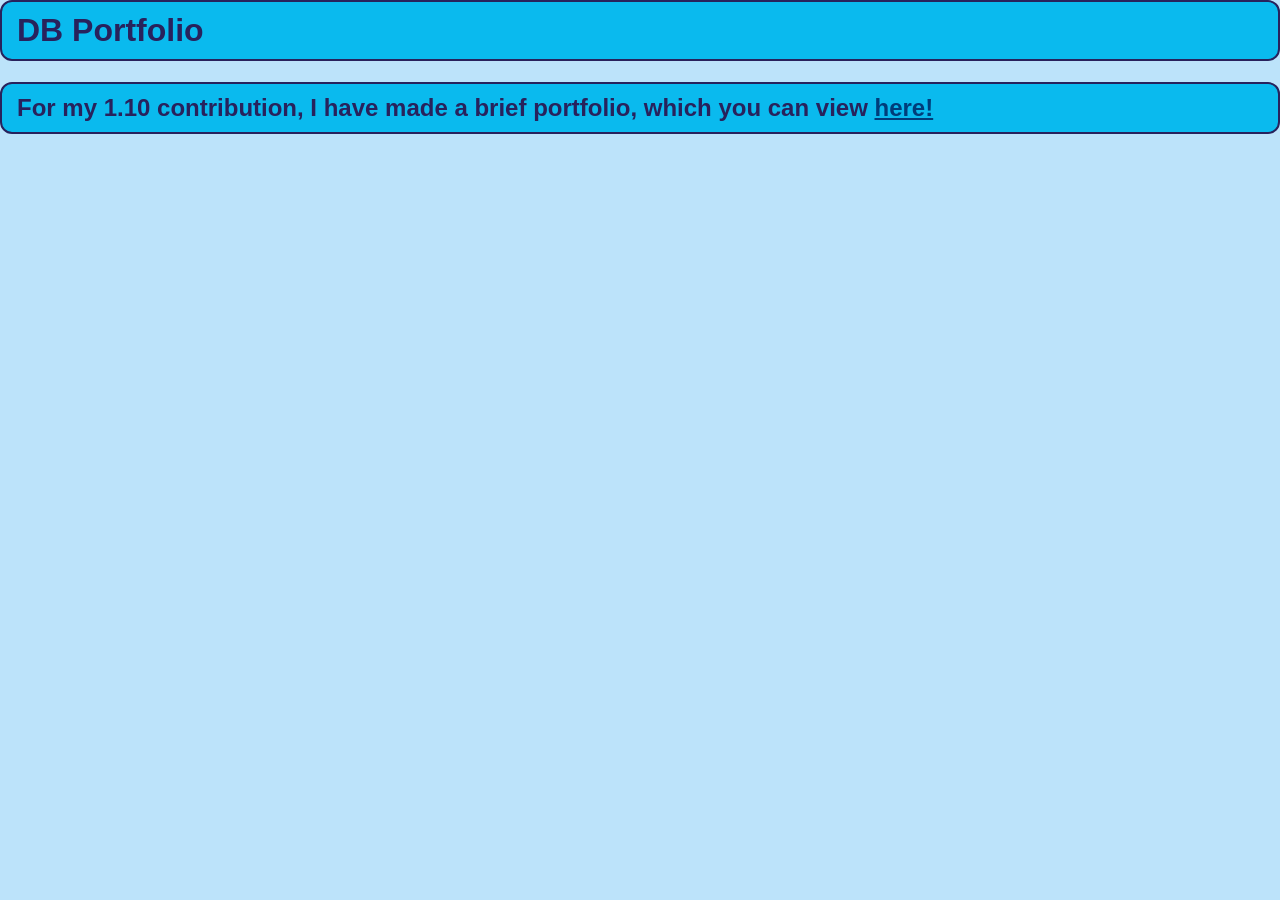
<file: index.html>
<html>
    <head>
        <link rel="stylesheet" href="style.css">
        <title>DB Portfolio Overview</title>
    </head>

    <body>
        <h1>DB Portfolio</h1>

        <h2>For my 1.10 contribution, I have made a brief portfolio, which you can view <a href="webapprevised.html">here!</a></h2>
    </body>
</html>
</file>
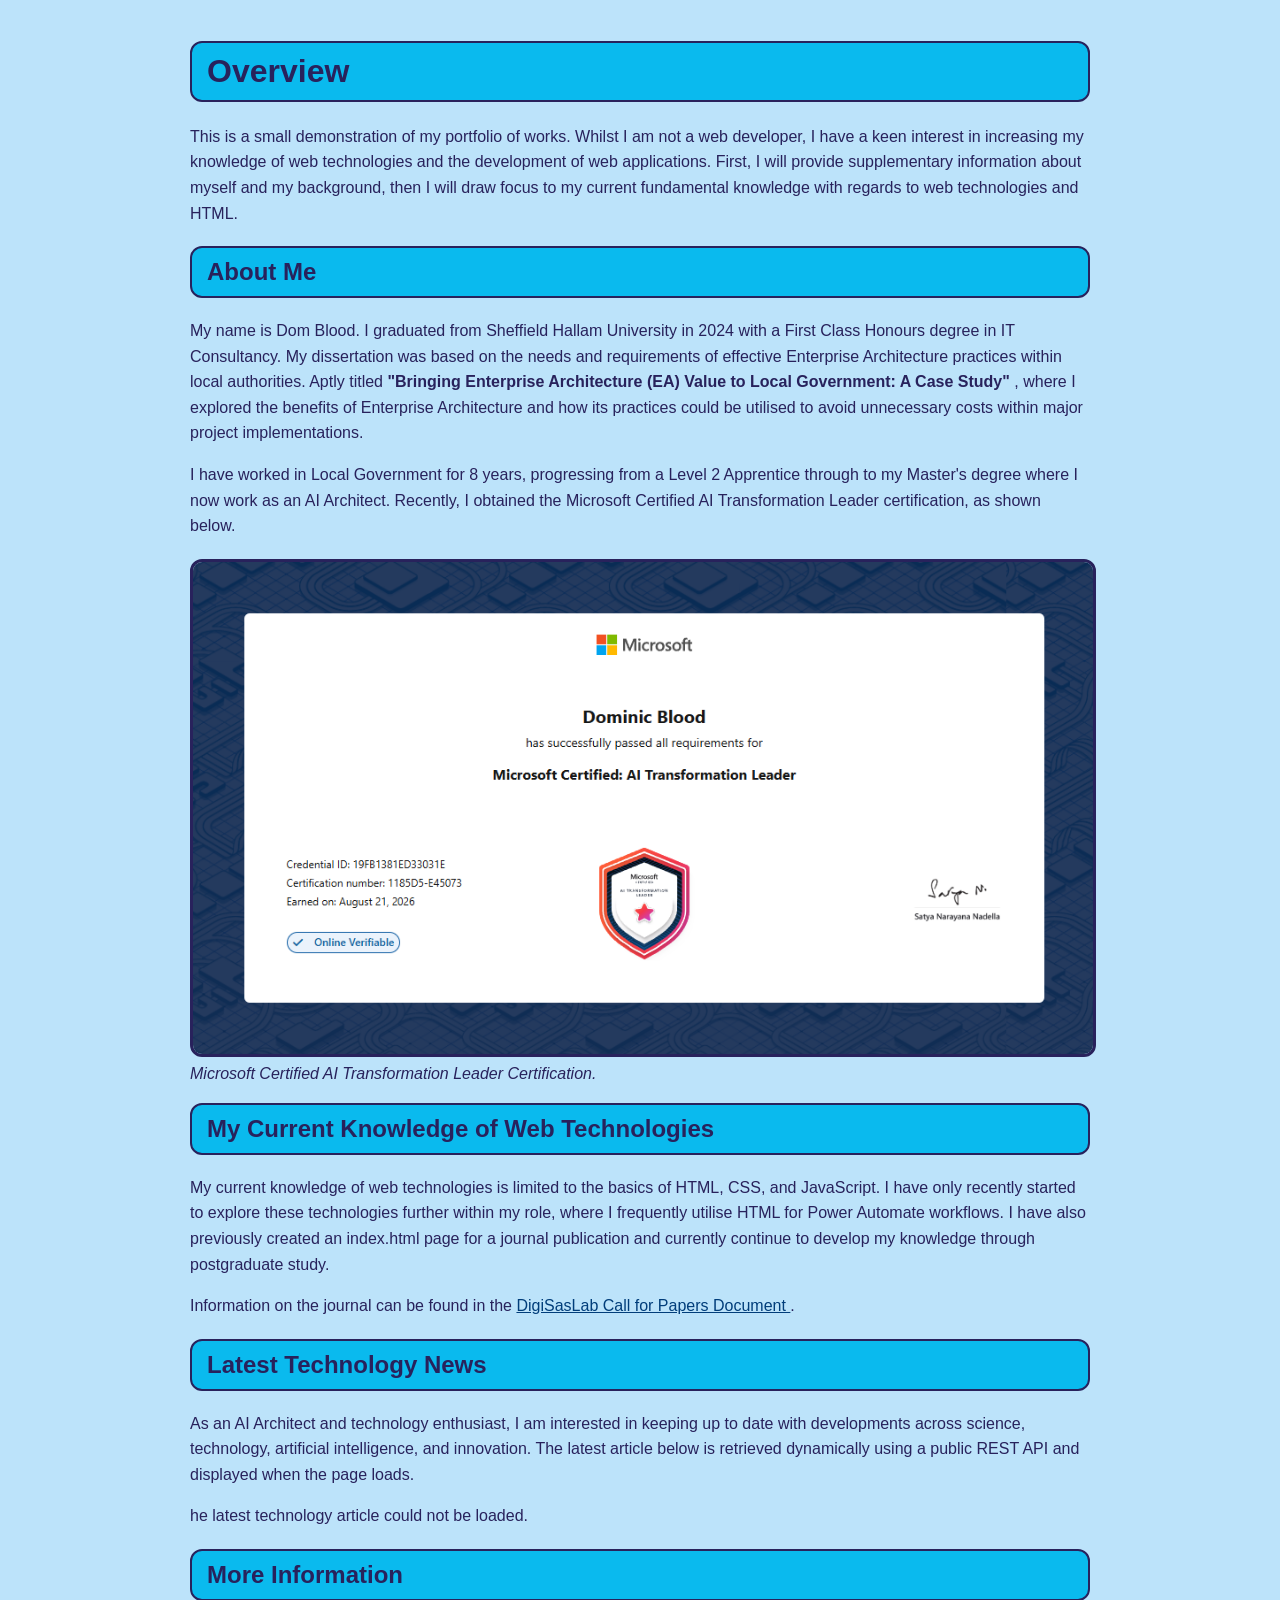
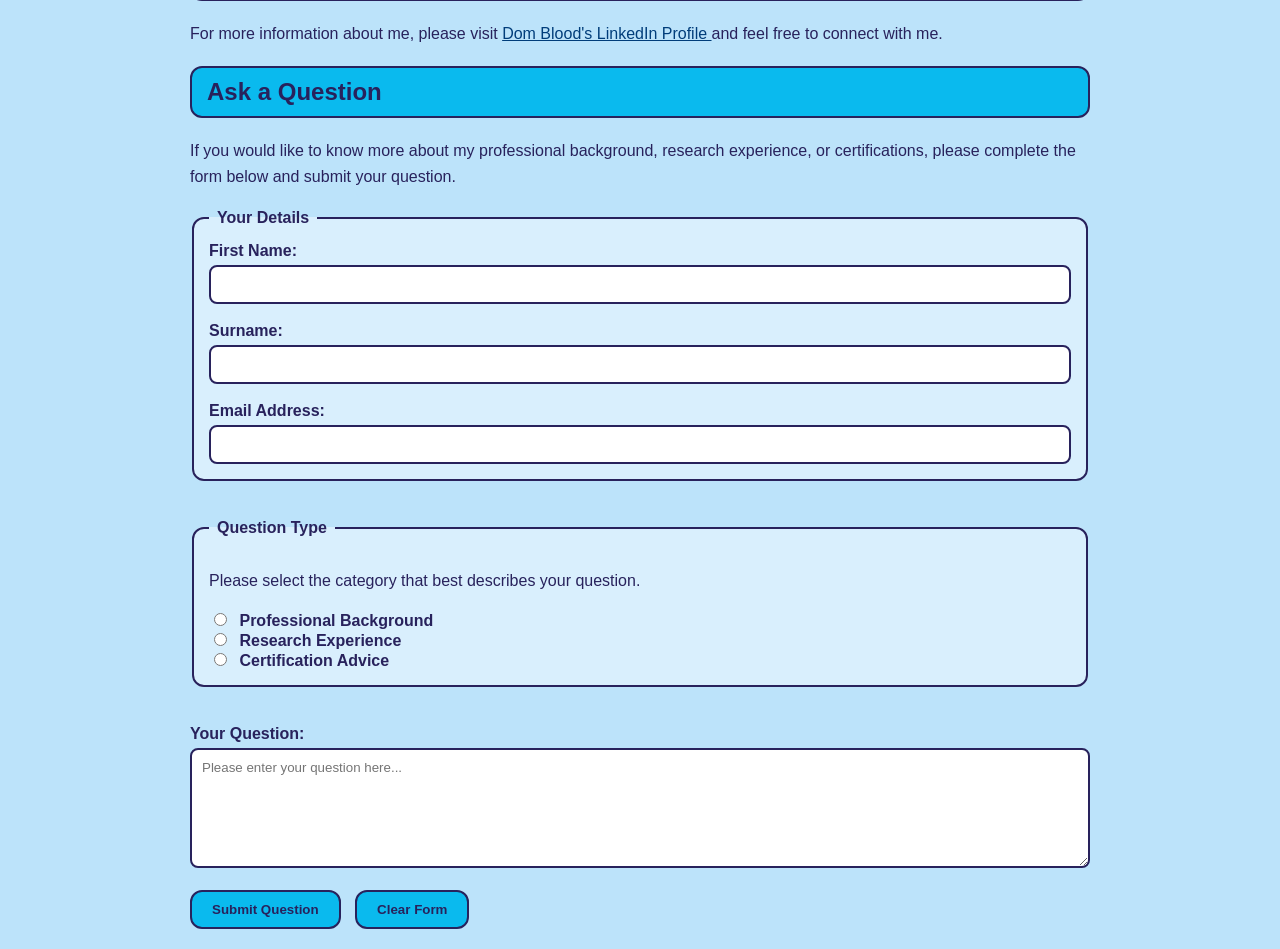
<file: webapp.html>
<!DOCTYPE html>
<html lang="en">

<head>

    <meta charset="UTF-8">
    <meta name="viewport" content="width=device-width, initial-scale=1.0">

    <title>Dom Blood Portfolio of Works V1</title>

    <link rel="stylesheet" href="style.css">
    <script src="https://ajax.googleapis.com/ajax/libs/jquery/3.7.1/jquery.min.js"></script>

</head>

<body>

    <main>

        <h1>Overview</h1>

        <p>
            This is a small demonstration of my portfolio of works. Whilst I am not a web developer,
            I have a keen interest in increasing my knowledge of web technologies and the development
            of web applications. First, I will provide supplementary information about myself and my
            background, then I will draw focus to my current fundamental knowledge with regards to web
            technologies and HTML.
        </p>

        <h2>About Me</h2>

        <p>
            My name is Dom Blood. I graduated from Sheffield Hallam University in 2024 with a
            First Class Honours degree in IT Consultancy. My dissertation was based on the needs
            and requirements of effective Enterprise Architecture practices within local authorities.
            Aptly titled
            <strong>
                "Bringing Enterprise Architecture (EA) Value to Local Government:
                A Case Study"
            </strong>,
            where I explored the benefits of Enterprise Architecture and how its
            practices could be utilised to avoid unnecessary costs within major
            project implementations.
        </p>

        <p>
            I have worked in Local Government for 8 years, progressing from a
            Level 2 Apprentice through to my Master's degree where I now work
            as an AI Architect. Recently, I obtained the Microsoft Certified AI
            Transformation Leader certification, as shown below.
        </p>

        <figure>

            <img 
                id="certificationImage"
                src="cert.png"
                alt="Microsoft Certified AI Transformation Leader Certification">

            <figcaption>
                Microsoft Certified AI Transformation Leader Certification.
            </figcaption>

        </figure>

        <h2>My Current Knowledge of Web Technologies</h2>

        <p>
            My current knowledge of web technologies is limited to the basics of
            HTML, CSS, and JavaScript. I have only recently started to explore
            these technologies further within my role, where I frequently utilise
            HTML for Power Automate workflows. I have also previously created an
            index.html page for a journal publication and currently continue to
            develop my knowledge through postgraduate study.
        </p>

        <p>
            Information on the journal can be found in the
            <a href="https://www.digisaslab.org/wp-content/uploads/2024/02/CfP-2024-latest-20240129.pdf"
                target="_blank"
                rel="noopener noreferrer">
                DigiSasLab Call for Papers Document
            </a>.
        </p>

        <h2>Latest Technology News</h2>

        <p>
            As an AI Architect and technology enthusiast, I am interested in
            keeping up to date with developments across science, technology,
            artificial intelligence, and innovation. The latest article below
            is retrieved dynamically using a public REST API and displayed
            when the page loads.
        </p>

        <section id="newsSection">

            <div id="newsContainer">

                <p>
                    Loading latest technology news...
                </p>

            </div>

        </section>

        <h2>More Information</h2>

        <p>
            For more information about me, please visit
            <a href="https://www.linkedin.com/in/dominic-blood-288a4b236/"
                target="_blank"
                rel="noopener noreferrer">
                Dom Blood's LinkedIn Profile
            </a>
            and feel free to connect with me.
        </p>

        <h2>Ask a Question</h2>

        <p>
            If you would like to know more about my professional background,
            research experience, or certifications, please complete the form
            below and submit your question.
        </p>

        <form id="questionForm">

            <fieldset>

                <legend>Your Details</legend>

                <label for="firstname">First Name:</label>
                <br>

                <input
                    type="text"
                    id="firstname"
                    name="firstname"
                    required>

                <br><br>

                <label for="surname">Surname:</label>
                <br>

                <input
                    type="text"
                    id="surname"
                    name="surname"
                    required>

                <br><br>

                <label for="email">Email Address:</label>
                <br>

                <input
                    type="email"
                    id="email"
                    name="email"
                    required>

            </fieldset>

            <br>

            <fieldset>

                <legend>Question Type</legend>

                <p>
                    Please select the category that best describes your question.
                </p>

                <input
                    type="radio"
                    id="background"
                    name="questiontype"
                    value="Professional Background"
                    required>

                <label for="background">
                    Professional Background
                </label>

                <br>

                <input
                    type="radio"
                    id="research"
                    name="questiontype"
                    value="Research Experience">

                <label for="research">
                    Research Experience
                </label>

                <br>

                <input
                    type="radio"
                    id="certification"
                    name="questiontype"
                    value="Certification Advice">

                <label for="certification">
                    Certification Advice
                </label>

            </fieldset>

            <br>

            <label for="question">
                Your Question:
            </label>

            <br>

            <textarea
                id="question"
                name="question"
                rows="6"
                cols="60"
                placeholder="Please enter your question here..."
                required></textarea>

            <br><br>

            <input type="submit" value="Submit Question">
            <input type="reset" value="Clear Form">

        </form>

        <section id="confirmationSection">

            <h2>Submission Confirmation</h2>

            <div id="confirmation">

                <p>
                    No questions have been submitted yet.
                </p>

            </div>

        </section>

    </main>

   <script>

    /*
     * jQuery Enhancements
     */

    $(document).ready(function () {

        /*
         * Hide confirmation section until
         * a form submission occurs.
         */

        $("#confirmationSection").hide();

        /*
         * Certification image hover effect.
         */

        $("#certificationImage").hover(

            function () {

                $(this).fadeTo(300, 0.7);

            },

            function () {

                $(this).fadeTo(300, 1);

            }

        );

    });

    /*
     * Question Form Functionality
     */

    document
        .getElementById("questionForm")
        .addEventListener("submit", function (event) {

            event.preventDefault();

            const firstName =
                document.getElementById("firstname").value;

            const surname =
                document.getElementById("surname").value;

            const question =
                document.getElementById("question").value;

            const questionType =
                document.querySelector(
                    'input[name="questiontype"\]:checked'
                ).value;

            document.getElementById("confirmation").innerHTML =

                "<p><strong>Thank you " +
                firstName +
                " " +
                surname +
                ".</strong></p>" +

                "<p>Your question has been successfully received.</p>" +

                "<p><strong>Question Type:</strong> " +
                questionType +
                "</p>" +

                "<p><strong>Your Question:</strong> " +
                question +
                "</p>";

            /*
             * jQuery animation.
             */

            $("#confirmationSection").slideDown(1000);

        });

    /*
     * Technology News API Integration
     */

    fetch("https://api.spaceflightnewsapi.net/v4/articles/?limit=1")

        .then(function (response) {

            if (!response.ok) {

                throw new Error(
                    "Unable to retrieve article."
                );

            }

            return response.json();

        })

        .then(function (data) {

            const article = data.results[0];

            document.getElementById("newsContainer").innerHTML =

                "<article>" +

                "<h3>" +
                article.title +
                "</h3>" +

                "<p>" +
                article.summary +
                "</p>" +

                "<p><strong>Source:</strong> " +
                article.news_site +
                "</p>" +

                "<p><strong>Published:</strong> " +
                new Date(
                    article.published_at
                ).toLocaleDateString("en-GB") +
                "</p>" +

                "<p>" +
                "<a href='" +
                article.url +
                "' target='_blank' rel='noopener noreferrer'>" +
                "Read Full Article" +
                "</a>" +
                "</p>" +

                "</article>";

        })

        .catch(function (error) {

            console.error(error);

            document.getElementById("newsContainer").innerHTML =

                "<p>" +
                "he latest technology article could not be loaded." +
                "</p>";

        });

</script>
</body>

</html>
</file>
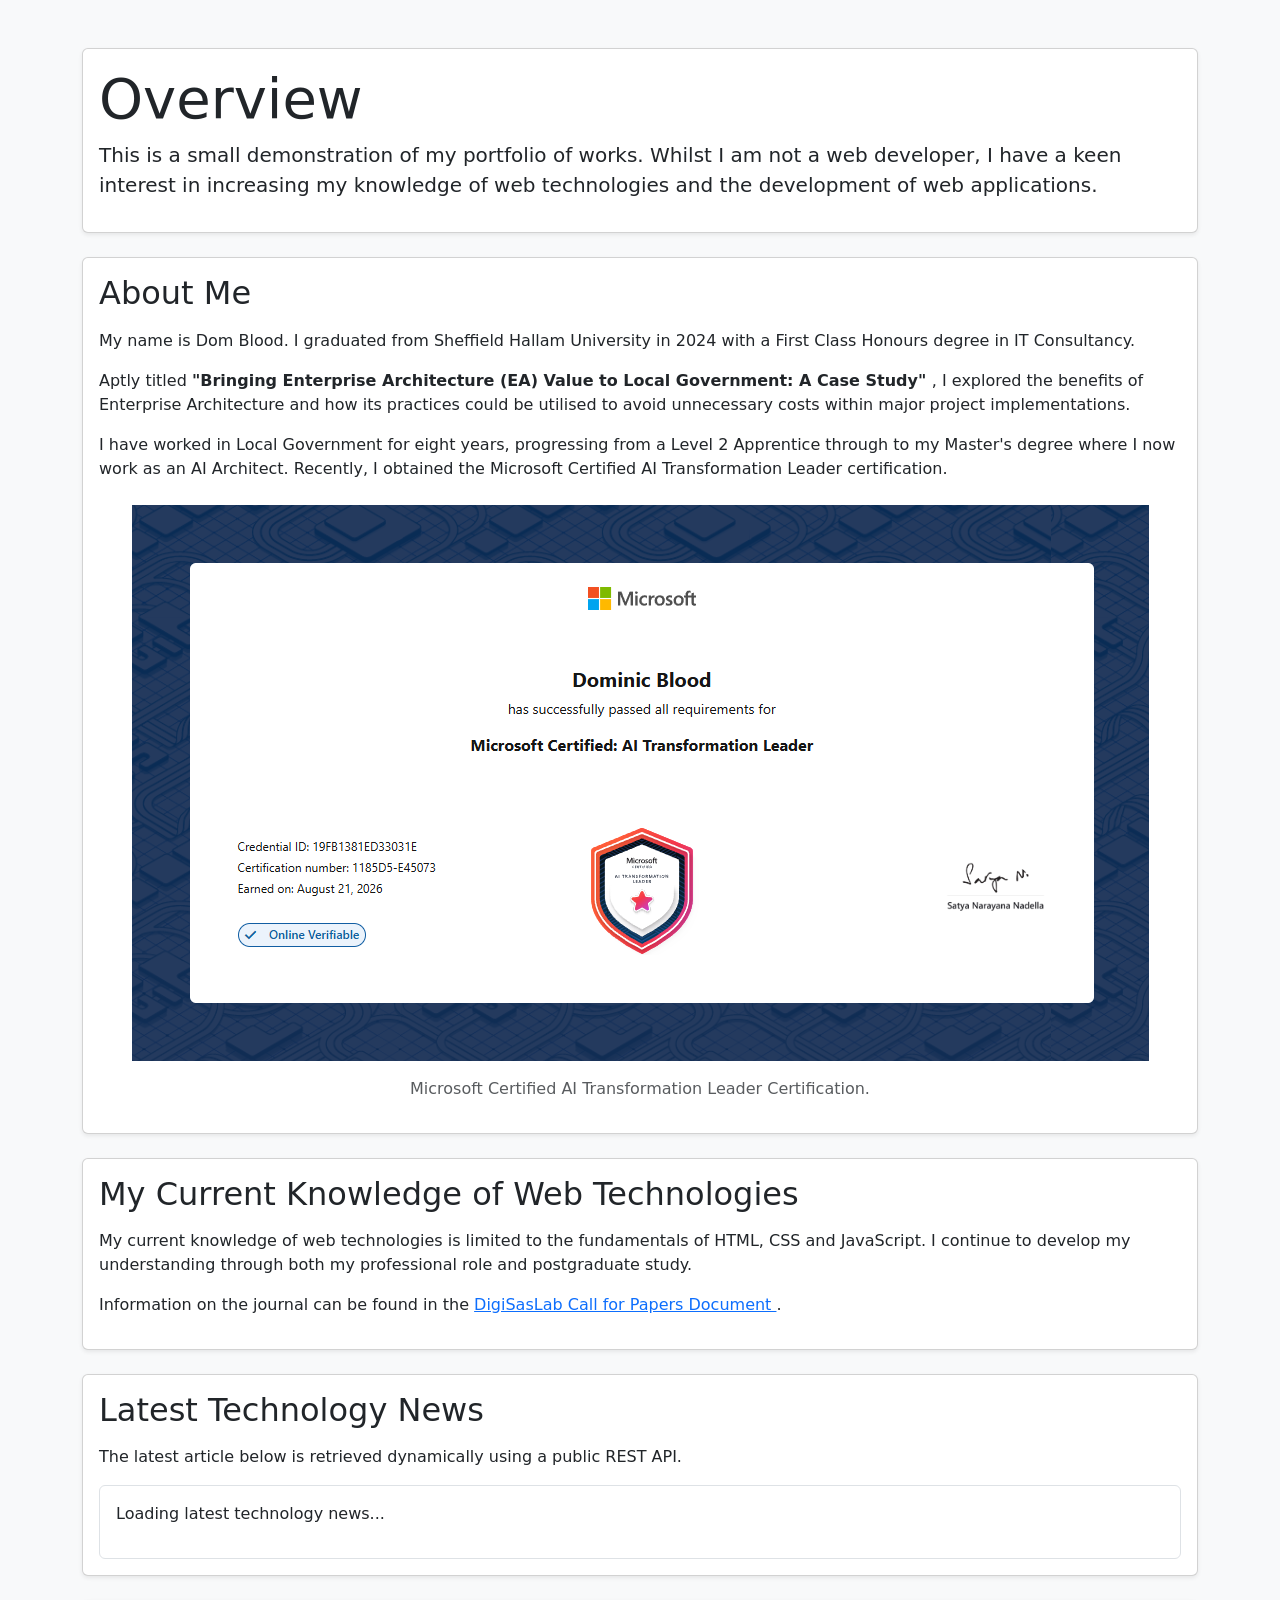
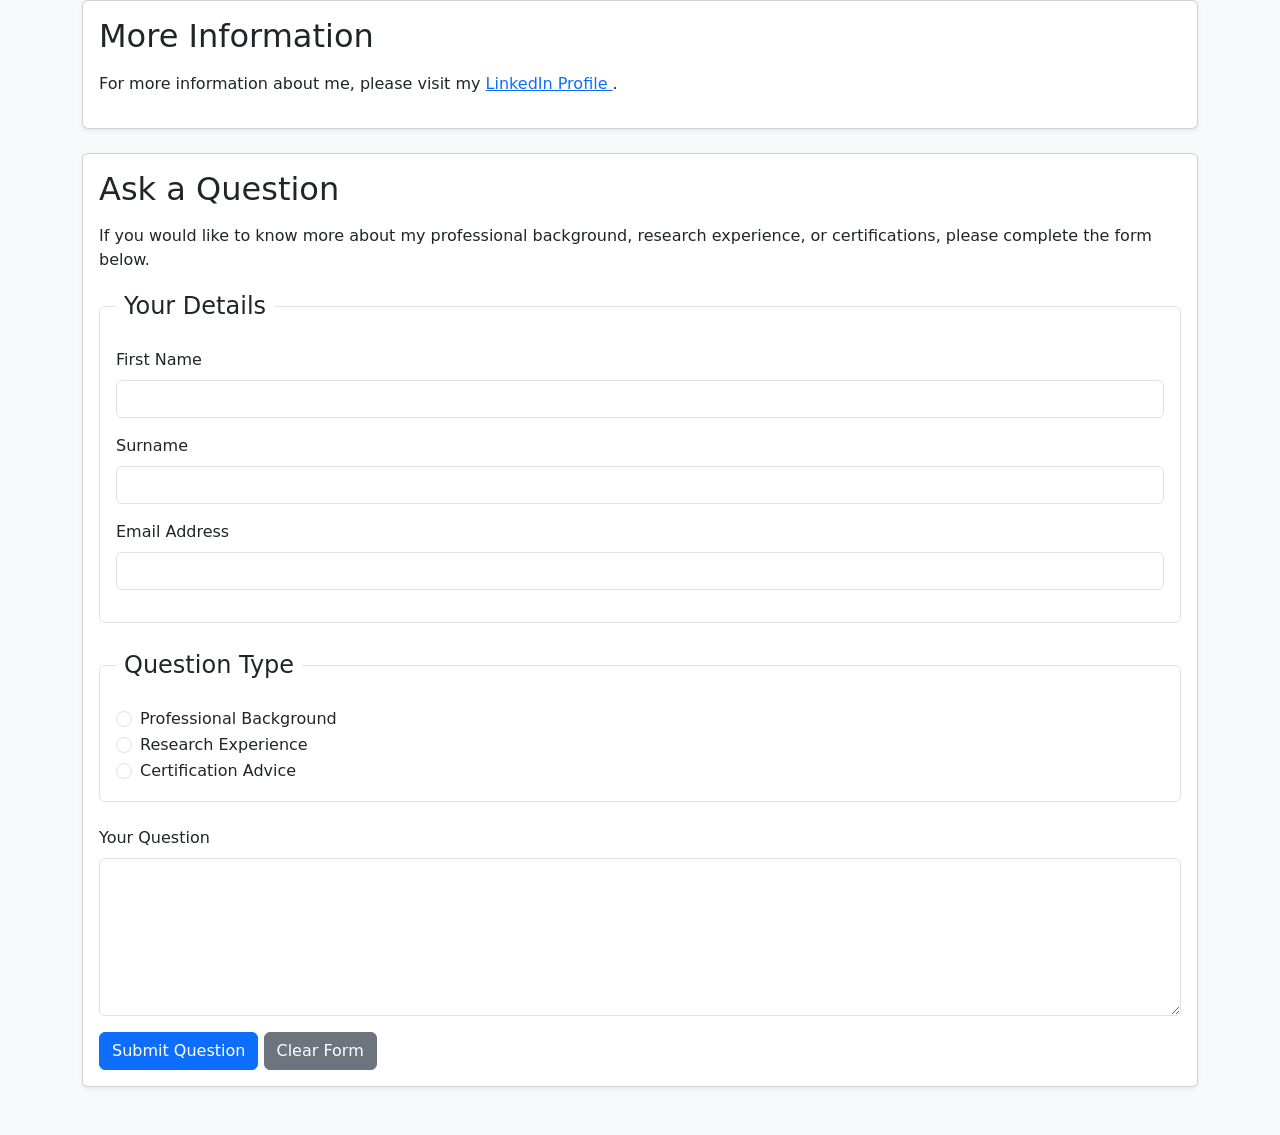
<file: webapprevised.html>
<!DOCTYPE html>
<html lang="en">

<head>

    <meta charset="UTF-8">

    <meta
        name="viewport"
        content="width=device-width, initial-scale=1.0">

    <title>Dom Blood Portfolio of Works V2</title>

    <link
        href="https://cdn.jsdelivr.net/npm/bootstrap@5.3.3/dist/css/bootstrap.min.css"
        rel="stylesheet">

    <script src="https://ajax.googleapis.com/ajax/libs/jquery/3.7.1/jquery.min.js"></script>

</head>

<body class="bg-light">

    <main class="container py-5">

        <div class="card shadow-sm mb-4">

            <div class="card-body">

                <h1 class="display-4">
                    Overview
                </h1>

                <p class="lead">
                    This is a small demonstration of my portfolio of works.
                    Whilst I am not a web developer, I have a keen interest in
                    increasing my knowledge of web technologies and the
                    development of web applications.
                </p>

            </div>

        </div>

        <div class="card shadow-sm mb-4">

            <div class="card-body">

                <h2 class="h2 mb-3">
                    About Me
                </h2>

                <p>
                    My name is Dom Blood. I graduated from Sheffield Hallam
                    University in 2024 with a First Class Honours degree in IT
                    Consultancy.
                </p>

                <p>
                    Aptly titled
                    <strong>
                        "Bringing Enterprise Architecture (EA) Value to Local
                        Government: A Case Study"
                    </strong>,
                    I explored the benefits of Enterprise Architecture and how
                    its practices could be utilised to avoid unnecessary costs
                    within major project implementations.
                </p>

                <p>
                    I have worked in Local Government for eight years,
                    progressing from a Level 2 Apprentice through to my
                    Master's degree where I now work as an AI Architect.
                    Recently, I obtained the Microsoft Certified AI
                    Transformation Leader certification.
                </p>

                <figure class="text-center mt-4">

                    <img
                        id="certificationImage"
                        src="cert.png"
                        alt="Microsoft Certified AI Transformation Leader Certification"
                        class="img-fluid">
                    
                    <figcaption class="mt-3 text-muted">
                        Microsoft Certified AI Transformation Leader Certification.
                    </figcaption>

                </figure>

            </div>

        </div>

        <div class="card shadow-sm mb-4">

            <div class="card-body">

                <h2 class="h2 mb-3">
                    My Current Knowledge of Web Technologies
                </h2>

                <p>
                    My current knowledge of web technologies is limited to the
                    fundamentals of HTML, CSS and JavaScript. I continue to
                    develop my understanding through both my professional role
                    and postgraduate study.
                </p>

                <p>
                    Information on the journal can be found in the
                    <a
                        href="https://www.digisaslab.org/wp-content/uploads/2024/02/CfP-2024-latest-20240129.pdf"
                        target="_blank"
                        rel="noopener noreferrer">

                        DigiSasLab Call for Papers Document

                    </a>.
                </p>

            </div>

        </div>

        <div class="card shadow-sm mb-4">

            <div class="card-body">

                <h2 class="h2 mb-3">
                    Latest Technology News
                </h2>

                <p>
                    The latest article below is retrieved dynamically
                    using a public REST API.
                </p>

                <div
                    id="newsContainer"
                    class="border rounded p-3">

                    <p>
                        Loading latest technology news...
                    </p>

                </div>

            </div>

        </div>

        <div class="card shadow-sm mb-4">

            <div class="card-body">

                <h2 class="h2 mb-3">
                    More Information
                </h2>

                <p>
                    For more information about me, please visit my
                    <a
                        href="https://www.linkedin.com/in/dominic-blood-288a4b236/"
                        target="_blank"
                        rel="noopener noreferrer">

                        LinkedIn Profile

                    </a>.
                </p>

            </div>

        </div>

        <div class="card shadow-sm">

            <div class="card-body">

                <h2 class="h2 mb-3">
                    Ask a Question
                </h2>

                <p>
                    If you would like to know more about my professional
                    background, research experience, or certifications,
                    please complete the form below.
                </p>

                <form id="questionForm">

                    <fieldset class="border rounded p-3 mb-4">

                        <legend class="float-none w-auto px-2">
                            Your Details
                        </legend>

                        <div class="mb-3">

                            <label
                                for="firstname"
                                class="form-label">

                                First Name

                            </label>

                            <input
                                type="text"
                                id="firstname"
                                class="form-control"
                                required>

                        </div>

                        <div class="mb-3">

                            <label
                                for="surname"
                                class="form-label">

                                Surname

                            </label>

                            <input
                                type="text"
                                id="surname"
                                class="form-control"
                                required>

                        </div>

                        <div class="mb-3">

                            <label
                                for="email"
                                class="form-label">

                                Email Address

                            </label>

                            <input
                                type="email"
                                id="email"
                                class="form-control"
                                required>

                        </div>

                    </fieldset>

                    <fieldset class="border rounded p-3 mb-4">

                        <legend class="float-none w-auto px-2">
                            Question Type
                        </legend>

                        <div class="form-check">

                            <input
                                class="form-check-input"
                                type="radio"
                                id="background"
                                name="questiontype"
                                value="Professional Background"
                                required>

                            <label
                                class="form-check-label"
                                for="background">

                                Professional Background

                            </label>

                        </div>

                        <div class="form-check">

                            <input
                                class="form-check-input"
                                type="radio"
                                id="research"
                                name="questiontype"
                                value="Research Experience">

                            <label
                                class="form-check-label"
                                for="research">

                                Research Experience

                            </label>

                        </div>

                        <div class="form-check">

                            <input
                                class="form-check-input"
                                type="radio"
                                id="certification"
                                name="questiontype"
                                value="Certification Advice">

                            <label
                                class="form-check-label"
                                for="certification">

                                Certification Advice

                            </label>

                        </div>

                    </fieldset>

                    <div class="mb-3">

                        <label
                            for="question"
                            class="form-label">

                            Your Question

                        </label>

                        <textarea
                            id="question"
                            rows="6"
                            class="form-control"
                            required></textarea>

                    </div>

                    <button
                        type="submit"
                        class="btn btn-primary">

                        Submit Question

                    </button>

                    <button
                        type="reset"
                        class="btn btn-secondary">

                        Clear Form

                    </button>

                </form>

                <section
                    id="confirmationSection"
                    class="alert alert-success mt-4">

                    <h3>
                        Submission Confirmation
                    </h3>

                    <div id="confirmation">

                        <p>
                            No questions have been submitted yet.
                        </p>

                    </div>

                </section>

            </div>

        </div>

    </main>

    <script>

        $(document).ready(function () {

            $("#confirmationSection").hide();

            $("#certificationImage").hover(

                function () {
                    $(this).fadeTo(300, 0.7);
                },

                function () {
                    $(this).fadeTo(300, 1);
                }

            );

        });

        document
            .getElementById("questionForm")
            .addEventListener("submit", function (event) {

                event.preventDefault();

                const firstName =
                    document.getElementById("firstname").value;

                const surname =
                    document.getElementById("surname").value;

                const question =
                    document.getElementById("question").value;

                const questionType =
                    document.querySelector(
                        'input[name="questiontype"]:checked'
                    ).value;

                document.getElementById("confirmation").innerHTML =

                    "<p><strong>Thank you " +
                    firstName +
                    " " +
                    surname +
                    ".</strong></p>" +

                    "<p>Your question has been successfully received.</p>" +

                    "<p><strong>Question Type:</strong> " +
                    questionType +
                    "</p>" +

                    "<p><strong>Your Question:</strong> " +
                    question +
                    "</p>";

                $("#confirmationSection").slideDown(1000);

            });

        fetch("https://api.spaceflightnewsapi.net/v4/articles/?limit=1")

            .then(response => response.json())

            .then(data => {

                const article = data.results[0];

                document.getElementById("newsContainer").innerHTML =

                    "<h4>" + article.title + "</h4>" +

                    "<p>" + article.summary + "</p>" +

                    "<p><strong>Source:</strong> " +
                    article.news_site +
                    "</p>" +

                    "<a class='btn btn-outline-primary' href='" +
                    article.url +
                    "' target='_blank'>Read Full Article</a>";

            });

    </script>

    <script src="https://cdn.jsdelivr.net/npm/bootstrap@5.3.3/dist/js/bootstrap.bundle.min.js"></script>

</body>

</html>
</file>
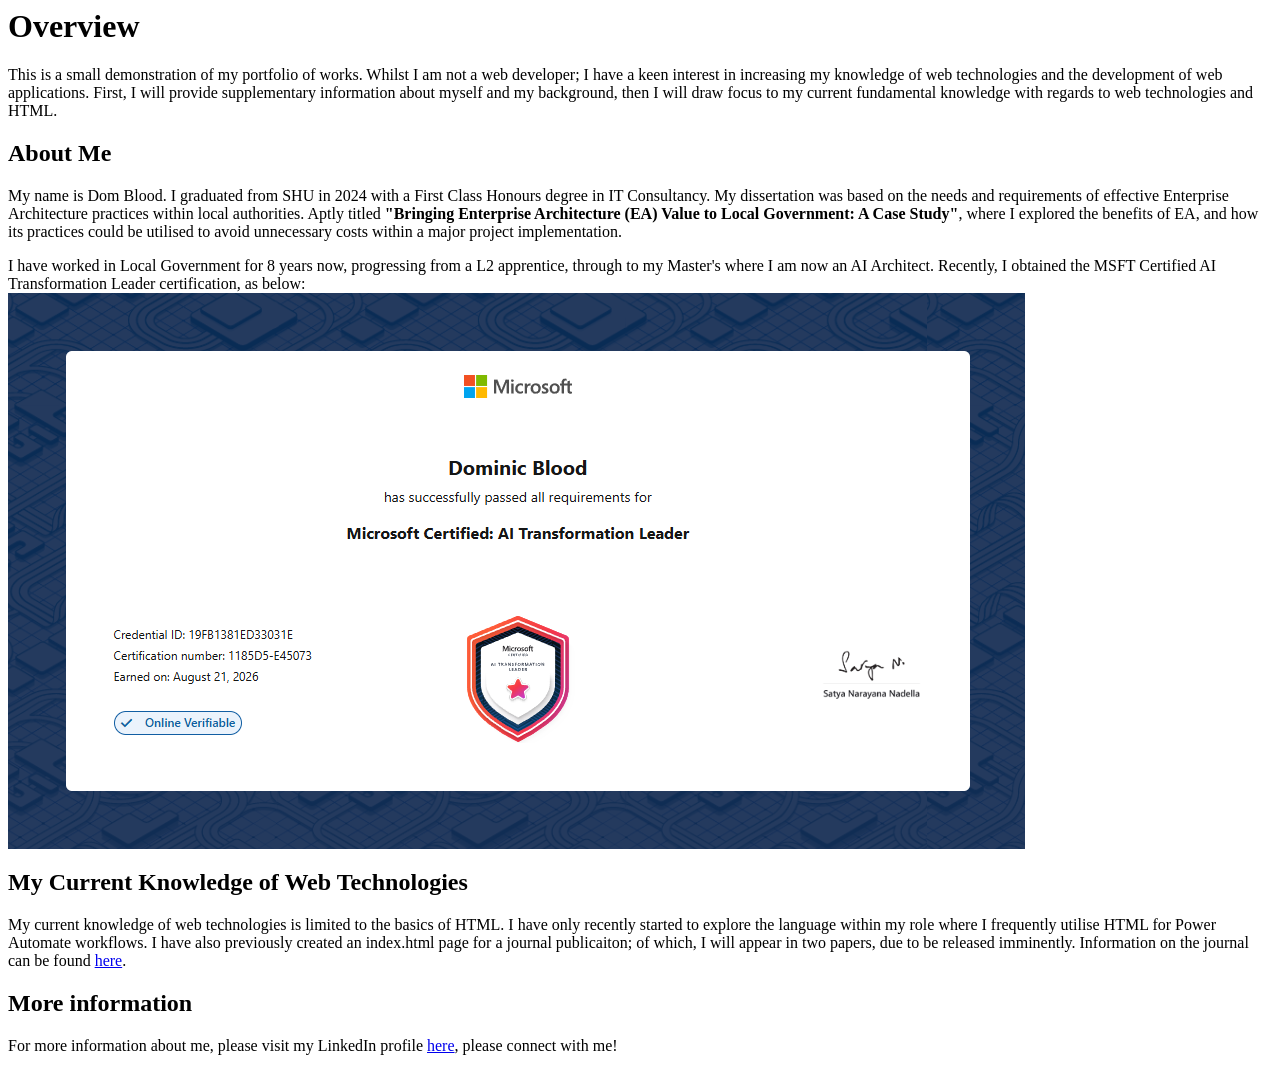
<file: WebTechnologies W1.html>
<html>
    <head>
        <title>Dom Blood Portfolio of Works V1</title>
    <head>

    <body>
        <h1>Overview</h1>
        <p>This is a small demonstration of my portfolio of works. Whilst I am not a web developer; I have a keen interest in increasing my knowledge
            of web technologies and the development of web applications. First, I will provide supplementary information about myself and my background,
            then I will draw focus to my current fundamental knowledge with regards to web technologies and HTML.
        </p>

        <h2>About Me</h2>
        <p>My name is Dom Blood. I graduated from SHU in 2024 with a First Class Honours degree in IT Consultancy. My dissertation was based on
            the needs and requirements of effective Enterprise Architecture practices within local authorities. Aptly titled <strong>"Bringing Enterprise
            Architecture (EA) Value to Local Government: A Case Study"</strong>, where I explored the benefits of EA, and how its practices could be utilised
            to avoid unnecessary costs within a major project implementation. 
        </p>
        <p>
          I have worked in Local Government for 8 years now, progressing from a L2 apprentice, through to my Master's where I am now an AI Architect. Recently,
          I obtained the MSFT Certified AI Transformation Leader certification, as below:
          <img src="cert.png" alt="Microsoft Certified: AI Transformation Leader">
        </p>

        <h2>My Current Knowledge of Web Technologies</h2>
        <p>My current knowledge of web technologies is limited to the basics of HTML. I have only recently started to explore the language within my role
            where I frequently utilise HTML for Power Automate workflows. I have also previously created an index.html page for a journal publicaiton; of which,
            I will appear in two papers, due to be released imminently. Information on the journal can be found <a href="https://www.digisaslab.org/wp-content/uploads/2024/02/CfP-2024-latest-20240129.pdf">here</a>. 
        
        </p>

        <h2>More information</h2>
        <p>For more information about me, please visit my LinkedIn profile <a href="https://www.linkedin.com/in/dominic-blood-288a4b236/">here</a>, please connect with me!</p>
    
        </body>

</html>
</file>
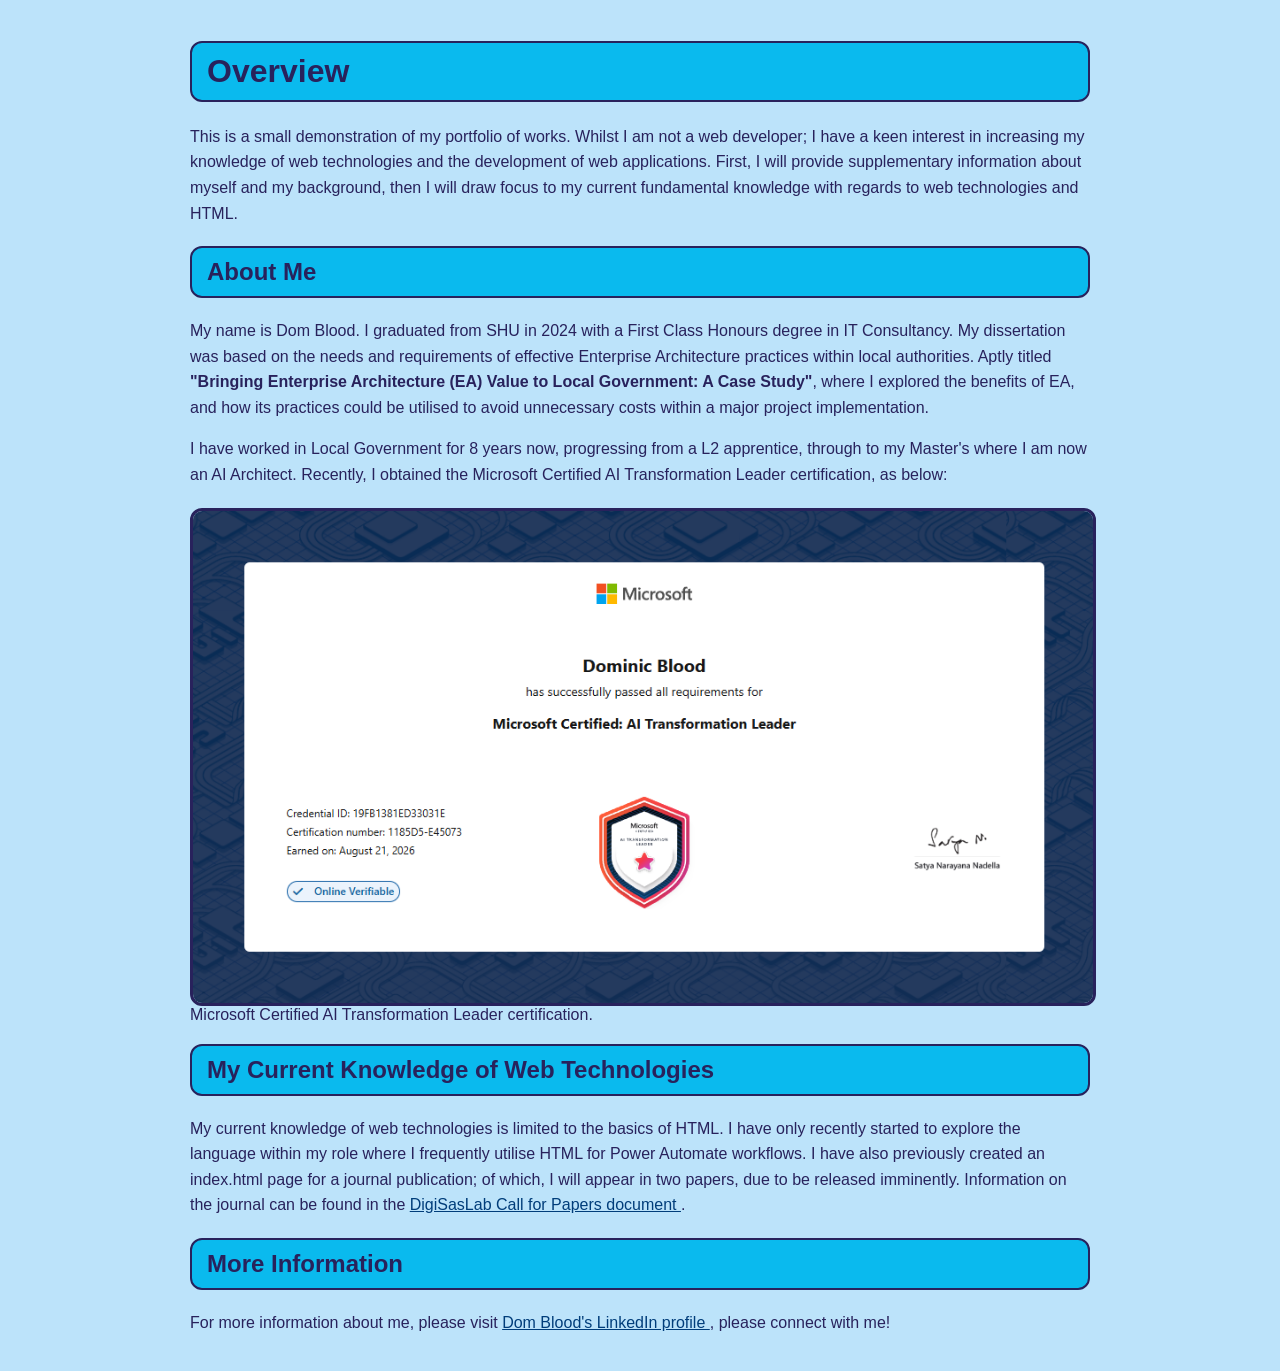
<file: week1.html>
<!DOCTYPE html>
<html lang="en">

<head>
    <meta charset="UTF-8">
    <meta name="viewport" content="width=device-width, initial-scale=1.0">

    <title>Dom Blood Portfolio of Works V1</title>

    <link rel="stylesheet" href="style.css">
</head>

<body>

    <main>

        <h1>Overview</h1>

        <p>
            This is a small demonstration of my portfolio of works. Whilst I am not a web developer;
            I have a keen interest in increasing my knowledge of web technologies and the development
            of web applications. First, I will provide supplementary information about myself and my
            background, then I will draw focus to my current fundamental knowledge with regards to web
            technologies and HTML.
        </p>

        <h2>About Me</h2>

        <p>
            My name is Dom Blood. I graduated from SHU in 2024 with a First Class Honours degree in IT
            Consultancy. My dissertation was based on the needs and requirements of effective Enterprise
            Architecture practices within local authorities. Aptly titled
            <strong>"Bringing Enterprise Architecture (EA) Value to Local Government: A Case Study"</strong>,
            where I explored the benefits of EA, and how its practices could be utilised to avoid
            unnecessary costs within a major project implementation.
        </p>

        <p>
            I have worked in Local Government for 8 years now, progressing from a L2 apprentice,
            through to my Master's where I am now an AI Architect. Recently, I obtained the
            Microsoft Certified AI Transformation Leader certification, as below:
        </p>

        <figure>
            <img src="cert.png" alt text="Microsoft Certified: AI Transformation Leader certification"

            <figcaption>
                Microsoft Certified AI Transformation Leader certification.
            </figcaption>
        </figure>

        <h2>My Current Knowledge of Web Technologies</h2>

        <p>
            My current knowledge of web technologies is limited to the basics of HTML. I have only
            recently started to explore the language within my role where I frequently utilise HTML
            for Power Automate workflows. I have also previously created an index.html page for a
            journal publication; of which, I will appear in two papers, due to be released
            imminently.

            Information on the journal can be found in the
            <a href="https://www.digisaslab.org/wp-content/uploads/2024/02/CfP-2024-latest-20240129.pdf"
               target="_blank"
               rel="noopener noreferrer">
                DigiSasLab Call for Papers document
            </a>.
        </p>

        <h2>More Information</h2>

        <p>
            For more information about me, please visit
            <a href="https://www.linkedin.com/in/dominic-blood-288a4b236/"
               target="_blank"
               rel="noopener noreferrer">
                Dom Blood's LinkedIn profile
            </a>,
            please connect with me!
        </p>

    </main>

</body>

</html>
</file>
<file: style.css>
body {
    background-color: #bce3fa;
    color: #28225c;
    font-family: Aptos, Arial, sans-serif;
    margin: 0;
}

main {
    max-width: 900px;
    margin: 0 auto;
    padding: 20px;
}

h1,
h2 {
    background-color: #0abaee;
    color: #28225c;
    border: 2px solid #28225c;
    border-radius: 12px;
    padding: 10px 15px;
    font-family: Aptos, Arial, sans-serif;
}

p {
    line-height: 1.6;
}

img {
    max-width: 100%;
    height: auto;
    border: 3px solid #28225c;
    border-radius: 12px;
    display: block;
}

figure {
    margin: 20px 0;
}

figcaption {
    margin-top: 8px;
    font-style: italic;
}

a {
    color: #003d7a;
}

a:hover {
    color: #005bb5;
}

@media (max-width: 600px) {

    main {
        padding: 15px;
    }

    h1,
    h2 {
        padding: 8px 12px;
    }

}

form {
    margin-top: 20px;
}

fieldset {
    border: 2px solid #28225c;
    border-radius: 12px;
    padding: 15px;
    margin-bottom: 20px;
    background-color: #d9effd;
}

legend {
    font-weight: bold;
    color: #28225c;
    padding: 0 8px;
}

label {
    font-weight: bold;
}

input[type="text"],
input[type="email"],
textarea {
    width: 100%;
    box-sizing: border-box;
    padding: 10px;
    margin-top: 5px;
    border: 2px solid #28225c;
    border-radius: 8px;
    font-family: Aptos, Arial, sans-serif;
    color: #28225c;
}

textarea {
    resize: vertical;
    min-height: 120px;
}

input[type="radio"] {
    margin-right: 8px;
}

input[type="submit"],
input[type="reset"] {
    background-color: #0abaee;
    color: #28225c;
    border: 2px solid #28225c;
    border-radius: 12px;
    padding: 10px 20px;
    font-family: Aptos, Arial, sans-serif;
    font-weight: bold;
    cursor: pointer;
    margin-right: 10px;
}

input[type="submit"\]:hover,
input[type="reset"\]:hover {
    background-color: #87dffd;
}
</file>
